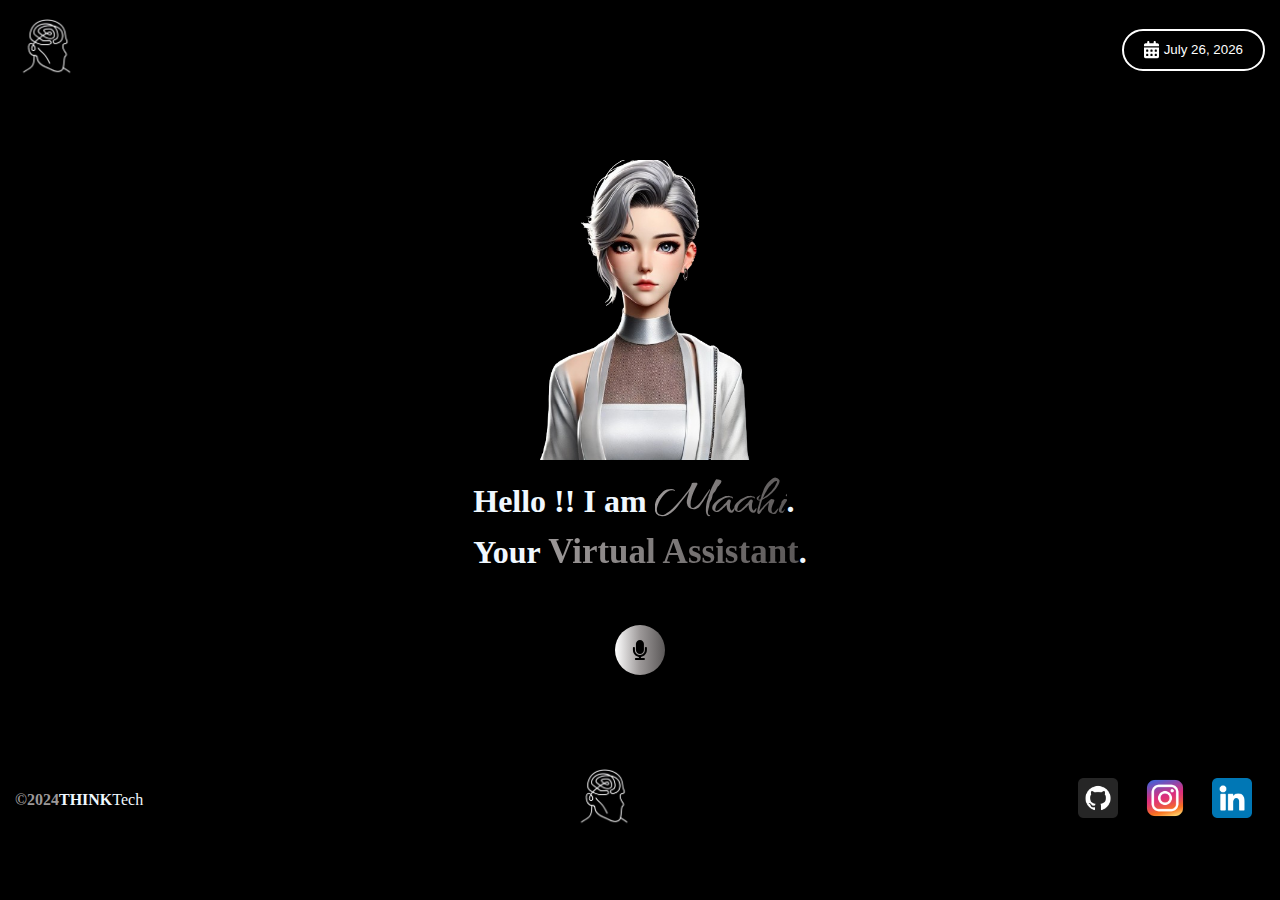
<file: Virtual Assistant/index.html>
<!DOCTYPE html>
<html lang="en">
<head>
    <meta charset="UTF-8">
    <meta name="viewport" content="width=device-width, initial-scale=1.0">
    <title>Maahi</title>
  <!-- <link rel="shortcut icon" href="logo.jpg" type="image/x-icon"> -->
  <link rel="stylesheet" href="style.css">
</head>

<body>
  <div class="main">
    <div class="nav">
      <div>
         <a href="https://thinkthechh.netlify.app/"><img src="../jpgs/logo.png" alt="#" height="60px"></a>
      </div>
      <button class="btn2">
        <svg xmlns="http://www.w3.org/2000/svg" style="margin-right: 5px;" width="15px"
            viewBox="0 0 448 512">
            <path fill="#ffffff"
                d="M128 0c17.7 0 32 14.3 32 32l0 32 128 0 0-32c0-17.7 14.3-32 32-32s32 14.3 32 32l0 32 48 0c26.5 0 48 21.5 48 48l0 48L0 160l0-48C0 85.5 21.5 64 48 64l48 0 0-32c0-17.7 14.3-32 32-32zM0 192l448 0 0 272c0 26.5-21.5 48-48 48L48 512c-26.5 0-48-21.5-48-48L0 192zm64 80l0 32c0 8.8 7.2 16 16 16l32 0c8.8 0 16-7.2 16-16l0-32c0-8.8-7.2-16-16-16l-32 0c-8.8 0-16 7.2-16 16zm128 0l0 32c0 8.8 7.2 16 16 16l32 0c8.8 0 16-7.2 16-16l0-32c0-8.8-7.2-16-16-16l-32 0c-8.8 0-16 7.2-16 16zm144-16c-8.8 0-16 7.2-16 16l0 32c0 8.8 7.2 16 16 16l32 0c8.8 0 16-7.2 16-16l0-32c0-8.8-7.2-16-16-16l-32 0zM64 400l0 32c0 8.8 7.2 16 16 16l32 0c8.8 0 16-7.2 16-16l0-32c0-8.8-7.2-16-16-16l-32 0c-8.8 0-16 7.2-16 16zm144-16c-8.8 0-16 7.2-16 16l0 32c0 8.8 7.2 16 16 16l32 0c8.8 0 16-7.2 16-16l0-32c0-8.8-7.2-16-16-16l-32 0zm112 16l0 32c0 8.8 7.2 16 16 16l32 0c8.8 0 16-7.2 16-16l0-32c0-8.8-7.2-16-16-16l-32 0c-8.8 0-16 7.2-16 16z" />
        </svg>
        <span id="currentDate"></span>
    </button>
    </div>
  <div class="main1">
    <div class="imgdiv">
      <img src="../jpgs/female Ai.png" height="300px" alt="logo" id="logo">
    </div>
    <div class="content" id="content">
      <h1 style="font-family: 'Times New Roman', Times, serif;">Hello !! I am <span id="name">Maahi</span>. 
        <br>
        Your <span id="va">Virtual Assistant</span>.</h1>
    </div>
    <div class="mic1">
    <div class="main2">
      <div class="btn1">
        <button id="btn" class="button">
        <svg fill="#000" width="100px" height="100px" viewBox="-3.5 0 24 24" xmlns="http://www.w3.org/2000/svg"><path d="m8.4 16.8c2.65-.003 4.797-2.15 4.8-4.8v-7.2c0-2.651-2.149-4.8-4.8-4.8s-4.8 2.149-4.8 4.8v7.2c.003 2.65 2.15 4.797 4.8 4.8z"/><path d="m16.8 12v-2.4c0-.663-.537-1.2-1.2-1.2s-1.2.537-1.2 1.2v2.4c0 3.314-2.686 6-6 6s-6-2.686-6-6v-2.4c0-.663-.537-1.2-1.2-1.2s-1.2.537-1.2 1.2v2.4c.007 4.211 3.11 7.695 7.154 8.298l.046.006v1.296h-3.6c-.663 0-1.2.537-1.2 1.2s.537 1.2 1.2 1.2h9.6c.663 0 1.2-.537 1.2-1.2s-.537-1.2-1.2-1.2h-3.6v-1.296c4.09-.609 7.193-4.093 7.2-8.303z"/></svg>
        <span class="tooltip">Click here for talk to me</span>
        </button>
      </div>
      <div class="d1">
        <img src="voice.gif" class="voice" alt="voice" id="voice">
      </div>
    </div>
  </div>
  </div>
  <div class="footer">
    <div style="color: aliceblue;"><b><span style="color: #9c9898;">©2024</span></b><b>THINK</b>Tech</div>
    <div>
        <a href="https://thinkthechh.netlify.app/"><img class="logo" src="../jpgs/logo.png" alt="#" height="60px"></a>
    </div>
    <div class="img1">
        <a href="https://github.com/iapoorv01"><img src="../jpgs/github.png" alt="#"  class="images"></a>
        <a href="https://www.instagram.com/i__apoorv__01/?igsh=YWtjNXg4MTVpdTVr"><img src="../jpgs/instagram.png" alt="#" class="images"></a>
        <a href="https://www.linkedin.com/in/iapoorv01?utm_source=share&utm_campaign=share_via&utm_content=profile&utm_medium=android_app "><img src="../jpgs/linkedin.png" alt="#"  class="images"></a>
    </div>
</div>
</div>
    <script src="/Virtual Assistant/vscript.js"></script>
  
</body>
</html>
</file>
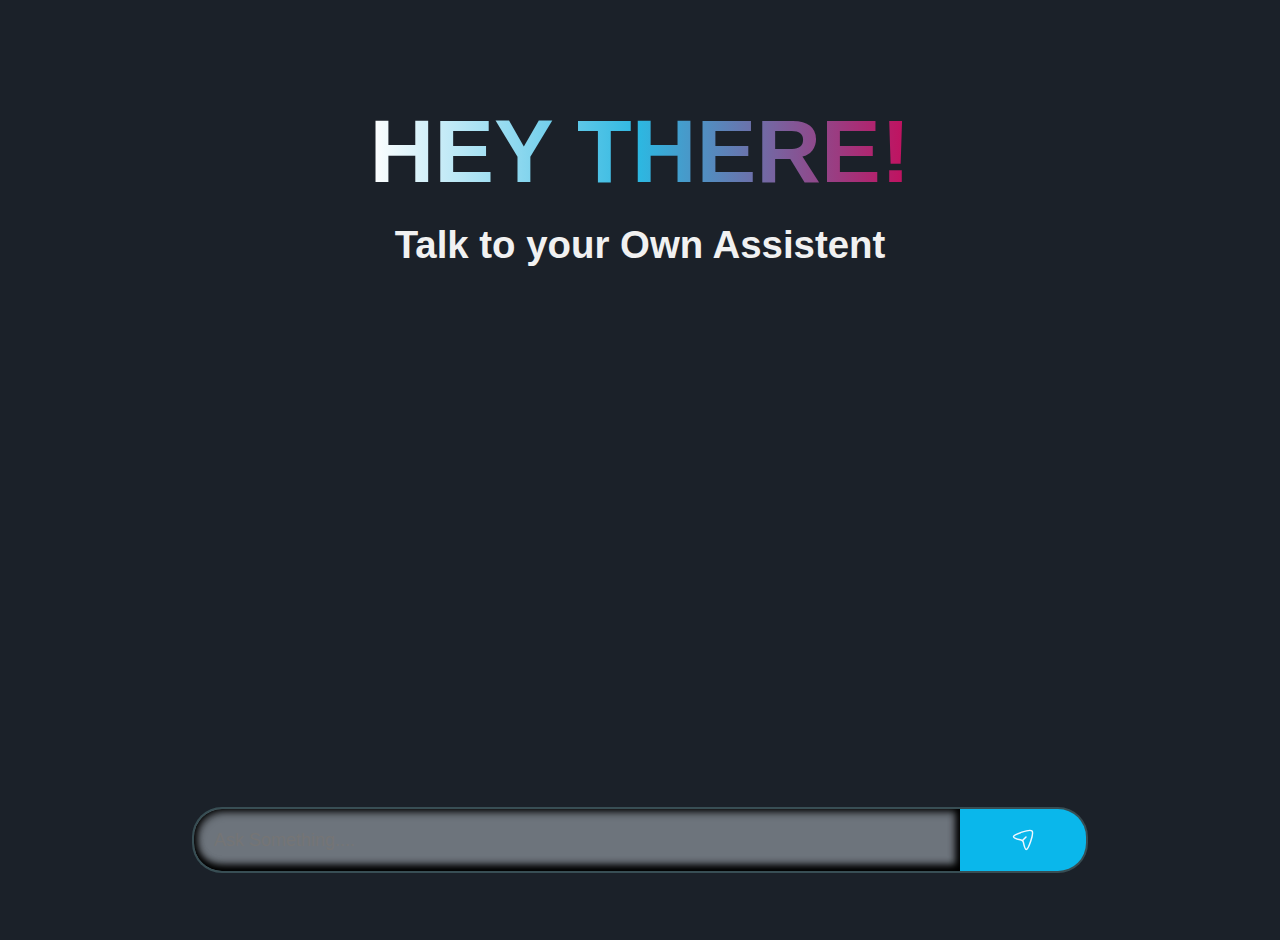
<file: chatbot/chatbot/index.html>
<!DOCTYPE html>
<html lang="en">
<head>
    <meta charset="UTF-8">
    <meta name="viewport" content="width=device-width, initial-scale=1.0">
    <title>ai chat bot</title>
    <link rel="stylesheet" href="style.css">
</head>
<body>
 <div class="container">
    <h1>HEY THERE!</h1>
    <h2>Talk to your Own Assistent</h2>
 </div>  
 <div class="prompt-area">
<input type="text" class="prompt" placeholder="Ask Something....">
<button class="btn"><img src="send.svg" alt="btn"></button>

 </div> 
<div class="chat-container">
</div>
 <script src="script.js"></script>   
</body>
</html>
</file>
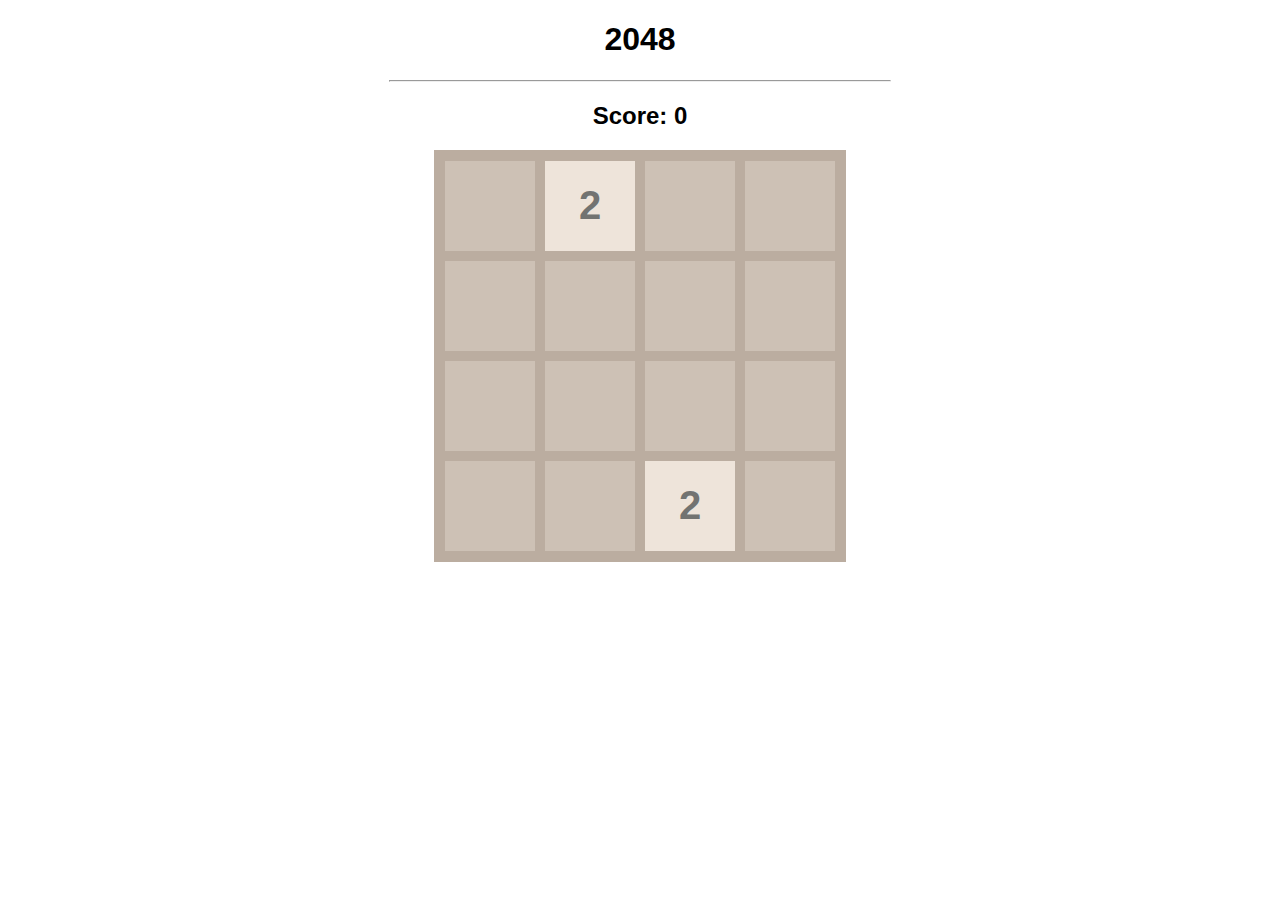
<file: games/2048/index.html>
<!DOCTYPE html>
<html>
    <head>
        <meta charset="UTF-8">
        <meta name="viewport" content="width=device-width, initial-scale=1.0">
        <title>2048</title>
        <link rel="stylesheet" href="2048.css">
        <script src="2048.js"></script>
    </head>

    <body>
        <h1>2048</h1>
        <hr>
        <h2>Score: <span id="score">0</span></h2>
        <div id="board">
        </div>
    </body>
</html>
</file>
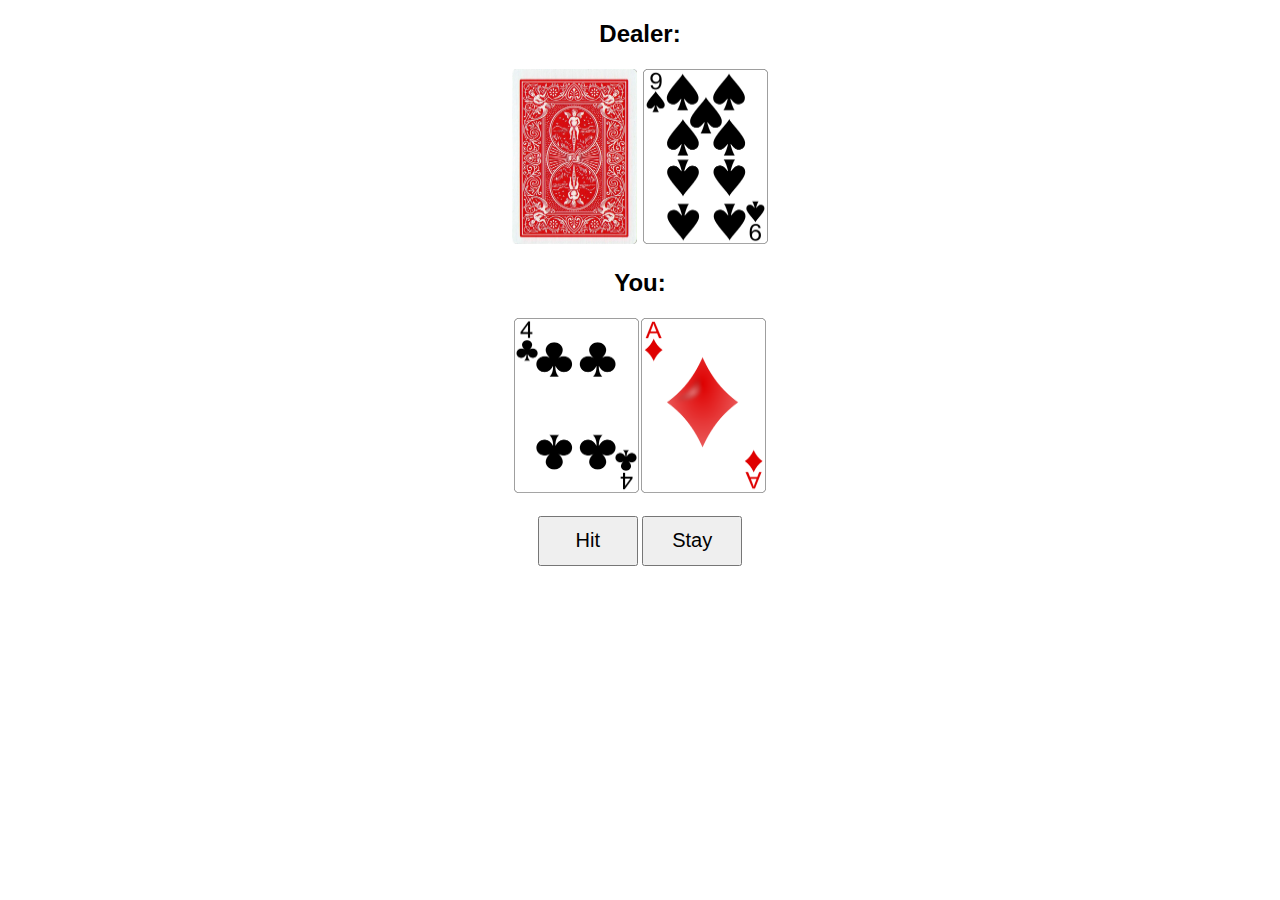
<file: games/black-jack/index.html>
<!DOCTYPE html>
<html>
    <head>
        <meta charset="UTF-8">
        <meta name="viewport" content="width=device-width, initial-scale=1.0">
        <title>Black Jack</title>
        <link rel="stylesheet" href="blackjack.css">
        <script src="blackjack.js"></script>
    </head>

    <body>
        <h2>Dealer: <span id="dealer-sum"></span></h2>
        <div id="dealer-cards">
            <img id="hidden" src="./cards/BACK.png">
        </div>

        <h2>You: <span id="your-sum"></span></h2>
        <div id="your-cards"></div>

        <br>
        <button id="hit">Hit</button>
        <button id="stay">Stay</button>
        <p id="results"></p>
    </body>
</html>
</file>
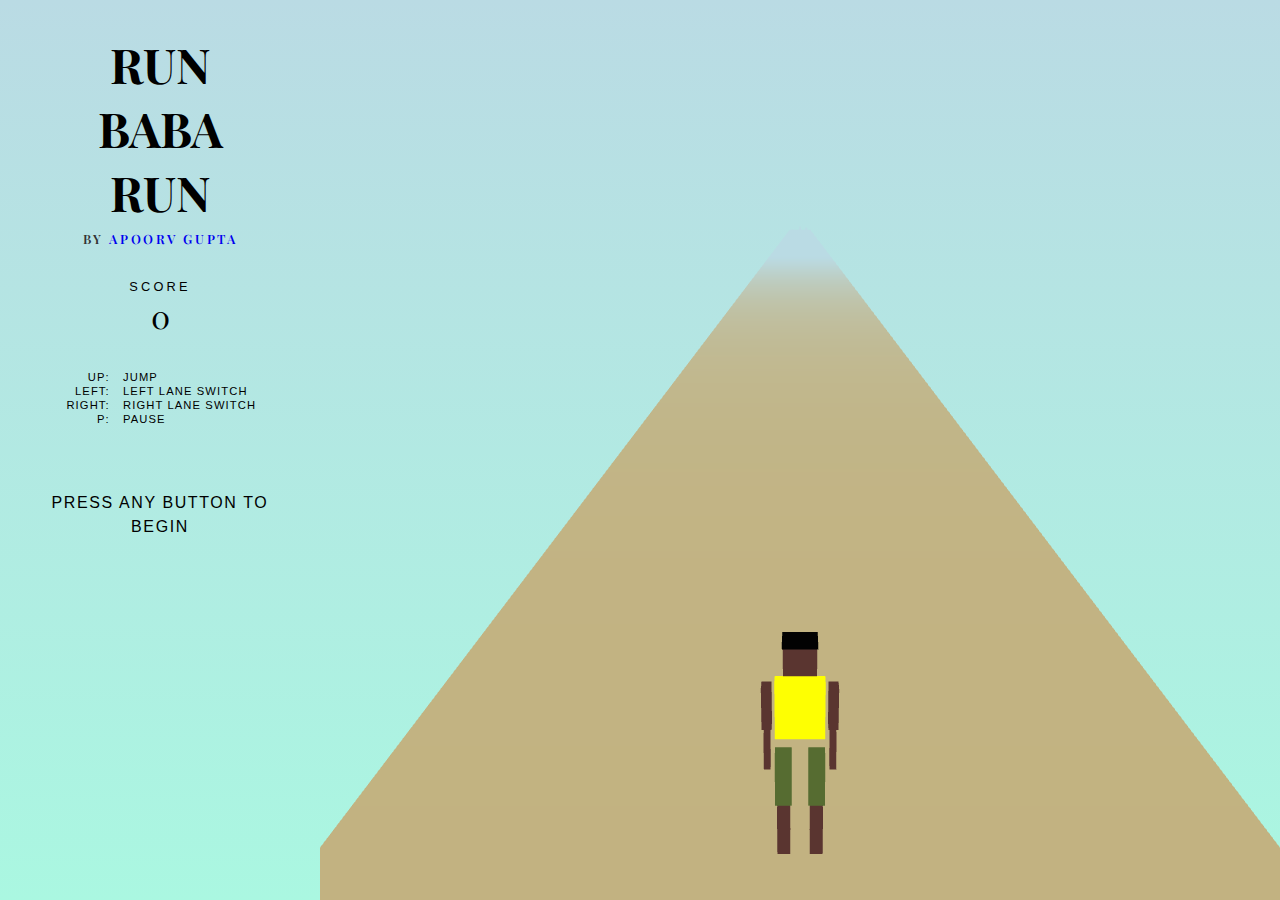
<file: games/Boxy-Run/index.html>
<html>
	<head>
		<title>Wan Fung Chui | Boxy Run</title>
		<link href="https://fonts.googleapis.com/css?family=Playfair+Display:400,700" rel="stylesheet">
		<script type="text/javascript" src="js/three.min.js"></script>
        <script type="text/javascript" src="js/game.js"></script>
		<link href="style.css" rel="stylesheet">
	</head>
	<body>
		<input type="hidden" name="">
		<div class="panel">
			<div class="game-title">
				<div class="title">RUN BABA RUN</div>
				<div class="byline">by <a target="_blank" href="https://github.com/iapoorv01">Apoorv Gupta</a></div>
			</div>
			<div class="stat">
				<label>Score</label>
				<p id="score">0</p>
			</div>
			<table id="controls">
			  	<tr>
			    	<td>Up:</td>
			    	<td>Jump</td>
			  	</tr>
			  	<tr>
			    	<td>Left:</td>
			    	<td>Left lane switch</td>
			  	</tr>
			  	<tr>
			    	<td>Right:</td>
			    	<td>Right lane switch</td>
			  	</tr>
			  	<tr>
			    	<td>p:</td>
			    	<td>Pause</td>
			  	</tr>
			</table>
			<table id="ranks"></table>
			<div class="animate-flicker" id="variable-content">Press any button to begin</div>
		</div>
		<div id="world"></div>
			
		</div>
	</body>
</html>
</file>
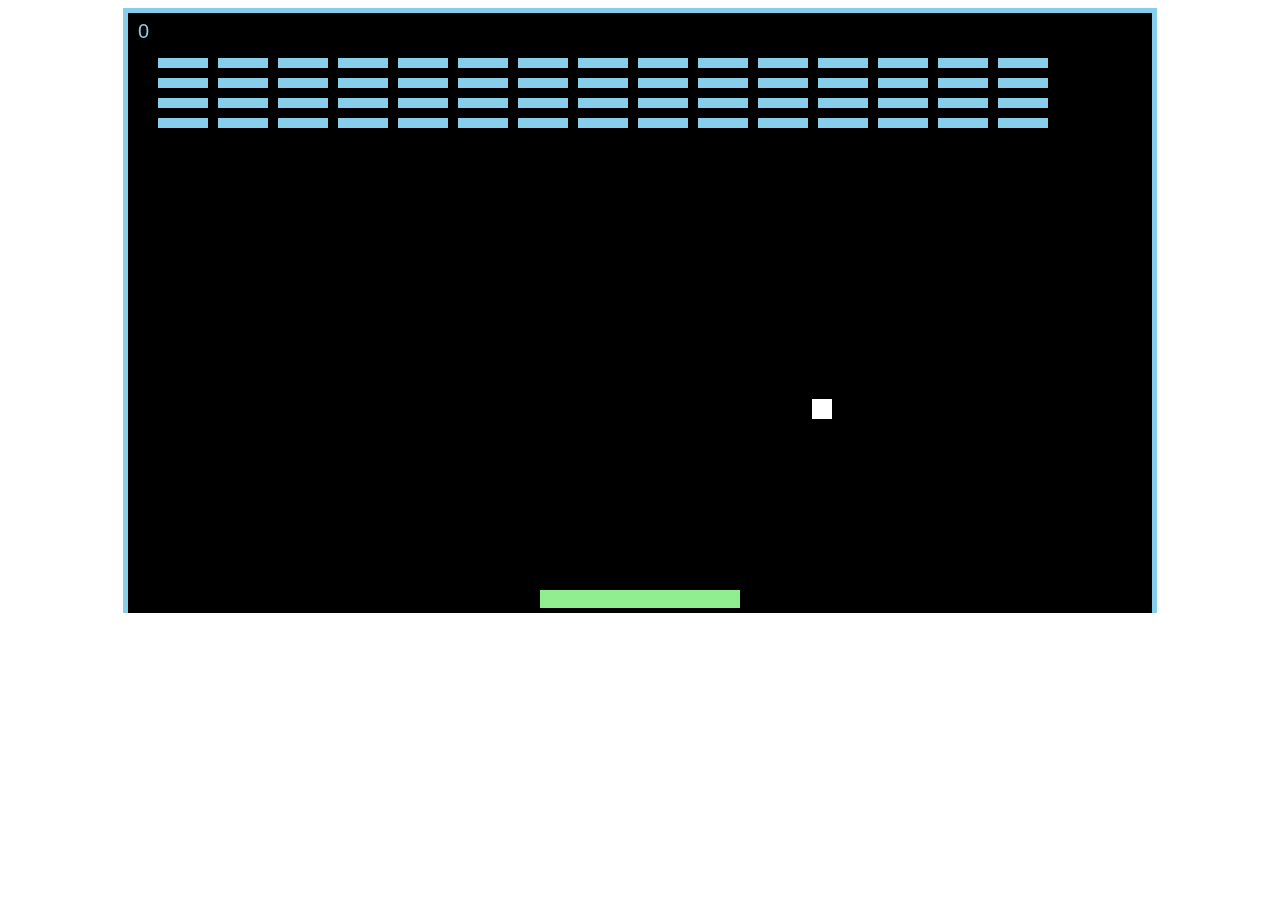
<file: games/breakout/index.html>
<!DOCTYPE html>
<html>
    <head>
        <meta charset="UTF-8">
        <meta name="viewport", content="width=device-width, initial-scale=1.0">
        <title>Breakout</title>
        <link rel="stylesheet" href="breakout.css">
        <script src="breakout.js"></script>
    </head>

    <body>
        <canvas id="board"></canvas>
    </body>
</html>
</file>
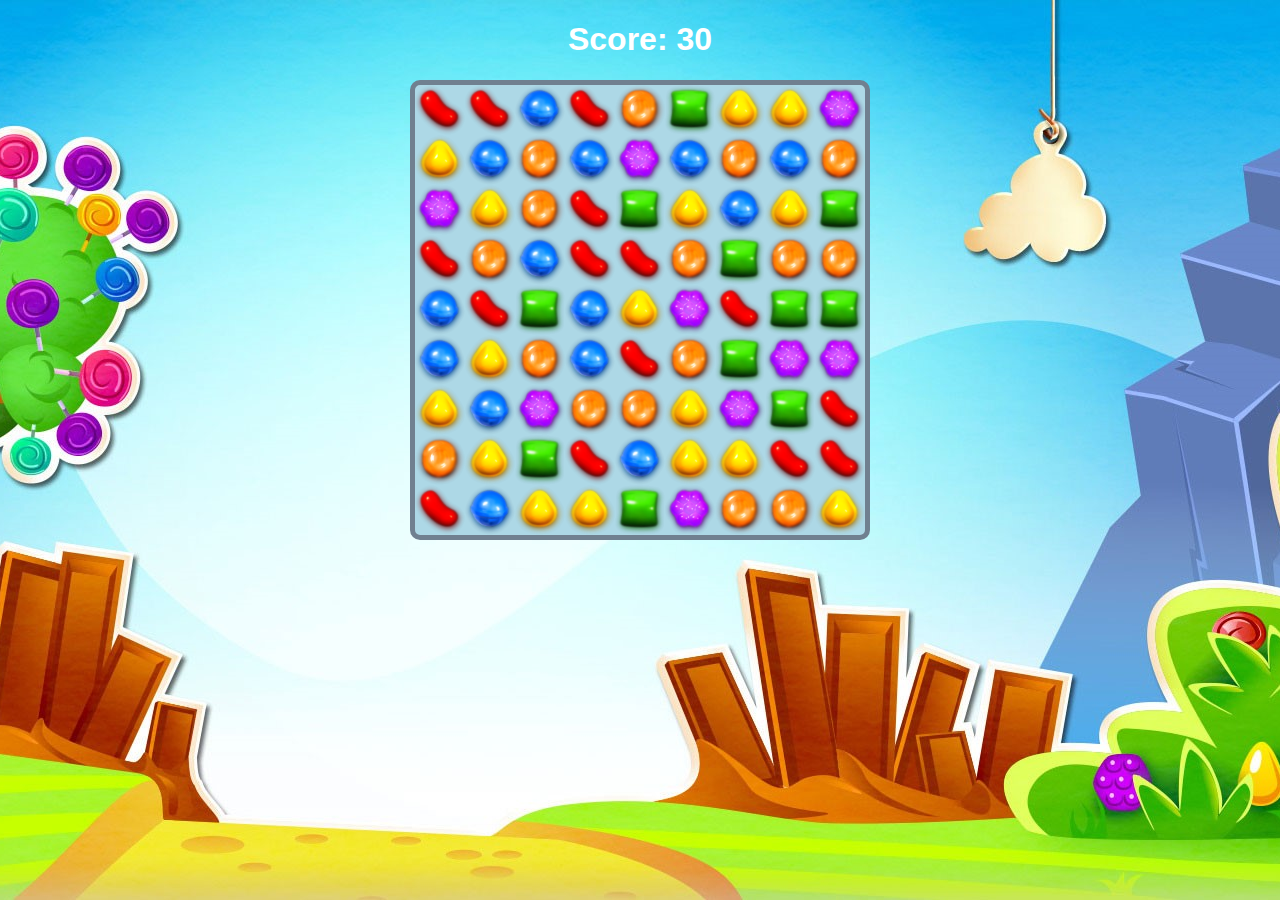
<file: games/candy-crush/index.html>
<!DOCTYPE html>
<html>
    <head>
        <meta charset="UTF-8">
        <meta name="viewport" content="width=device-width, initial-scale=1.0">
        <title>Candy Crush</title>
        <link rel="stylesheet" href="candy.css">
        <script src="candy.js"></script>
    </head>

    <body>
        <h1>Score: <span id="score">0</span></h1>
        <div id="board"></div>
    </body>
</html>
</file>
<file: Virtual Assistant/style.css>
@import url('https://fonts.googleapis.com/css2?family=Qwitcher+Grypen:wght@400;700&display=swap');

*{
    margin: 0;
    padding: 0;
    box-sizing: border-box;
}
body{
    width: 100%;
    height: 100%;
    background-color: black;
    display: flex;
    justify-content: center;
}
.btn2
{
    padding: 10px 20px;
    border-radius: 50px;
    background-color: #000;
    border: 2px solid #fff;
    transition: all 0.5s;
    color: #fff;  
    display: flex;
    justify-content: center;
    align-items: center;
}
.btn2:hover
{
    color: #000;
    border: 2px solid #9c9898;
    background-color: #9c9898;
}
.main
{
    width: 100%;
}
.main1
{
    height: 600px;
    width: 500px;
    margin: auto;
    display: flex;
    justify-content: center;
    align-items: center;
    position: relative;
}
.main2
{
    height: 100px;
    width: 100px;
    display: flex;
    justify-content: center;
    position: relative;
}
.imgdiv
{
    position: absolute;
    top: 10%;
}
.content
{
    position: absolute;
    top: 60%;
}

h1{
    color: aliceblue;
    font-family: "Protest Guerrilla", sans-serif;
}
#name{
    
    background: linear-gradient(to right,#9c9898 ,rgb(91, 88, 88));
    -webkit-text-fill-color: transparent;
    background-clip: text;
    font-size: 45px;
    font-family: "Qwitcher Grypen", cursive;
    font-size: 65px;
}
#va{
    background: linear-gradient(to right,#9c9898 ,rgb(91, 88, 88));
    -webkit-text-fill-color: transparent;
    background-clip: text;
    font-size: 35px; 
    /* font-family: "Qwitcher Grypen", cursive; */
    
}

.btn1
{
    align-self: center;
    position: absolute;
}
.d1
{
    height: 100px;
    width: 100px;
    display: flex;
    justify-content: center;
}
.voice{
    width: 90px;
    align-self: center;
    display: none;
    position: absolute;
}

.button {
    width: 50px;
    height: 50px;
    border-radius: 50%;
    border: none;
    background: linear-gradient(to right,white,#9c9898 ,rgb(91, 88, 88));
    display: flex;
    align-items: center;
    justify-content: center;
    cursor: pointer;
    box-shadow: 0px 10px 10px rgba(0, 0, 0, 0.151);
    position: relative;
}
.button svg {
    height: 1.5em;
    fill: rgb(0, 0, 0);
}
.button:hover svg {
    animation: jello-vertical 0.7s both;
}
@keyframes jello-vertical {
    0% {
        transform: scale3d(1, 1, 1);
    }
    30% {
        transform: scale3d(0.75, 1.25, 1);
    }
    40% {
      transform: scale3d(1.25, 0.75, 1);
    }
    50% {
      transform: scale3d(0.85, 1.15, 1);
    }
    65% {
      transform: scale3d(1.05, 0.95, 1);
    }
    75% {
      transform: scale3d(0.95, 1.05, 1);
    }
    100% {
      transform: scale3d(1, 1, 1);
    }
  }
  
  .tooltip {
    position: absolute;
    top: -20px;
    opacity: 0;
    background: linear-gradient(to right,white,#9c9898 ,rgb(91, 88, 88));
    color: rgb(0, 0, 0);
    padding: 5px 10px;
    border-radius: 5px;
    display: flex;
    align-items: center;
    justify-content: center;
    transition-duration: 0.2s;
    pointer-events: none;
    letter-spacing: 0.5px;
    width: 200px;
  }
  
  .tooltip::before {
    position: absolute;
    content: "";
    width: 10px;
    height: 10px;
    background: linear-gradient(to right,white,#9c9898 ,rgb(91, 88, 88));
    background-size: 1000%;
    background-position: center;
    transform: rotate(45deg);
    bottom: -15%;
    transition-duration: 0.3s;
  }
  
  .button:hover .tooltip {
    top: -40px;
    opacity: 1;
    transition-duration: 0.3s;
  }
  .mic1
  {
    position: absolute;
    bottom: 0%;
}

.nav
{
    /* border: 2px solid red; */
    height: 100px;
    width: 100%;
    display: flex;
    align-items: center;
    justify-content: space-between;
    padding: 0px 15px 0px 15px;
}
.footer
{
    height: 80px;
    width: 100%;
    /* border: 2px solid red; */
    background-color: #000;
    display: flex;
    justify-content: space-between;
    position: relative;
    padding: 0px 15px 0px 15px;
    align-items: center;
    margin-top: 60px;
}
.images
{
    height: 40px;
}
.img1
{
    display: flex; 
    justify-content:space-around; 
    width:200px;
}
</file>
<file: chatbot/chatbot/style.css>
*{
    margin: 0;
    padding: 0;
    box-sizing: border-box;
    font-family: 'Gill Sans', 'Gill Sans MT', Calibri, 'Trebuchet MS', sans-serif;
}
body{
    width: 100%;
    height: 100%;
    background-color: rgb(27, 33, 41);
}
.container{
    width: 100%;
    height: 100vh;
    display: flex;
    align-items: center;
    gap:20px;
    padding-top: 100px;
    flex-direction: column;
}
.container h1{
    display: inline-block;
    font-size: 7vw;
    background: linear-gradient(to right,white,rgb(45, 183, 225) ,rgb(196, 14, 93));
    background-clip: text;
    -webkit-text-fill-color: transparent;
}
.container h2{
    font-size: 3vw;
    color: rgb(241, 241, 241);
}
.prompt-area{
    width: 100%;
    height:120px;
    background-color: rgb(27, 33, 41);
    position: fixed;
    bottom: 0;
    display: flex;
    align-items: center;
    justify-content: center;
    z-index: 2;
}
.prompt{
    width: 60%;
    height: 55%;
    padding: 20px;
    border-radius: 30px 0px 0px 30px;
    background-color: rgba(240, 248, 255, 0.388);
    border: 2px solid rgb(56, 78, 84);
    border-right:none;
    outline:none;
    box-shadow: inset 2px 2px 10px rgb(0, 0, 0),inset -2px -4px 10px black,inset -2px -4px 10px black;
    font-size: 18px;
    color:white
}
.btn{
    border: none;
    width: 10%;
    height: 55%;
    background-color: rgb(10, 183, 235);
  
    border-radius: 0px 30px 30px 0px;
    display: flex;
    align-items: center;
    justify-content: center;
    border: 2px solid rgb(56, 78, 84);
    border-left:none;
    cursor: pointer;
}
.btn:hover{
    background-color: rgba(14, 122, 155, 0.728);
}
.chat-container{
    width: 100%;
    max-height: calc(100vh - 120px);
    overflow-y: auto;
    padding: 20px;
    display: flex;
    /* align-items: center; */
    flex-direction: column;
    gap:20px;
}
.user-chat-box{
    width: 70%;
    padding: 20px;
    background-color: rgb(96, 136, 173);
    display: flex;

    gap:20px;
    border-radius: 30px 30px 0px 30px;
    color: rgba(255, 255, 255, 0.758);
    font-size: 20px;
    box-shadow: 2px 4px 10px black;
}
#img{
 width: 100px;
 height: 100%;
    display: flex;
    align-items: center;
    justify-content: center;

}
#img img{
    width: 50px;
    height: 50px;
    filter: drop-shadow(2px 2px 10px black);
}
.ai-chat-box{
    width: 70%;
    padding: 20px;
    background-color: rgba(120, 169, 215, 0.276);
    display: flex;
    gap:20px;
 
    border-radius: 30px 30px 30px 0px;
    color: rgba(255, 255, 255, 0.758);
    font-size: 20px;
    box-shadow: 2px 4px 10px black;
}
.loading{
    filter: drop-shadow(2px 2px 2px black);
}
</file>
<file: games/2048/2048.css>
body {
    font-family: Arial, Helvetica, sans-serif;
    text-align: center;
}

hr {
    width: 500px;
}

#board {
    width: 400px;
    height: 400px;

    background-color: #cdc1b5;
    border: 6px solid #bbada0;

    margin: 0 auto;
    display: flex;
    flex-wrap: wrap;
}

.tile {
    width: 90px;
    height: 90px;
    border: 5px solid #bbada0;

    font-size: 40px;
    font-weight: bold;
    display: flex;
    justify-content: center;
    align-items: center;
}


/* colored tiles */

.x2 {
    background-color: #eee4da;
    color: #727371;
}

.x4 {
    background-color: #ece0ca;
    color: #727371;
}

.x8 {
    background-color: #f4b17a;
    color: white;
}

.x16{
    background-color: #f59575;
    color: white;
}

.x32{
    background-color: #f57c5f;
    color: white;
}

.x64{
    background-color: #f65d3b;
    color: white;
}

.x128{
    background-color: #edce71;
    color: white;
}

.x256{
    background-color: #edcc63;
    color: white;
}

.x512{
    background-color: #edc651;
    color: white;
}

.x1024{
    background-color: #eec744;
    color: white;
}

.x2048{
    background-color: #ecc230;
    color: white;
}

.x4096 {
    background-color: #fe3d3d;
    color: white;
}

.x8192 {
    background-color: #ff2020;
    color: white;
}
</file>
<file: games/black-jack/blackjack.css>
body {
    font-family: Arial, Helvetica, sans-serif;
    text-align: center;
}

#dealer-cards img {
    height: 175px;
    width: 125px;
    margin: 1px;
}

#your-cards img {
    height: 175px;
    width: 125px;
    margin: 1px;
}

#hit {
    width: 100px;
    height: 50px;
    font-size: 20px;
}

#stay {
    width: 100px;
    height: 50px;
    font-size: 20px;
}
</file>
<file: games/Boxy-Run/style.css>
* {
    margin:0;
    padding:0;
    font-family:'Avenir Next', Avenir, 'Helvetica Neue', Helvetica, Arial, sans-serif;
}

html, body {
  width:100%;
  height:100%;
}

html, body {
    background: linear-gradient(#badbe4, #aaf7e1);
}

#world {
  position: absolute;
  width:75%;
  height: 100%;
  right:0;
  overflow: hidden;
}

.panel {
    position:absolute;
    top:0;
    left:0;
    padding: 2em 3em;
    width: 25%;
    box-sizing: border-box;
}

.game-title {
    z-index:100;
    position:relative;
    text-align:center;
}

.game-title .title {
    font-family: 'Playfair Display', serif;
    font-weight:700;
    font-size:3em;
}

.game-title .byline {
    font-family: 'Playfair Display', serif;
    text-transform:uppercase;
    color:#333;
    letter-spacing:0.2em;
    font-size:0.8em;
    font-weight:600;
    margin-top:0.5em;
}

a {
    font-family: 'Playfair Display', serif;
    letter-spacing:0.2em;
    font-weight:600;
    text-decoration: none;
}

table {
    width: 100%;
    box-sizing: border-box;
    margin-top: 2em;
}

td {
    letter-spacing:0.1em;
    font-size:0.7em;
    text-transform:uppercase;
    font-weight:400;
}

td:first-child {
    width: 30%;
    text-align: right;
    padding-right: 0.5em;
}

td:nth-child(2) {
    width: 70%;
    text-align: left;
    padding-left: 0.5em;
}

.stat {
    margin-top: 2em;
    text-align:center;
}

.stat p {
    width:100%;
    text-align:center;
    font-family:'Playfair Display';
    font-size:2em;
}

.stat label {
    text-align:center;
    text-transform:uppercase;
    letter-spacing:0.25em;
    font-size:0.8em;
    width:100%;
    float:left;
}

#variable-content {
    margin-top:2em;
    letter-spacing:0.1em;
    text-transform:uppercase;
    font-size:1em;
    font-weight:100;
    text-align:center;
    line-height:150%;
}

@keyframes flickerAnimation {
  0%   { opacity:1; }
  50%  { opacity:0; }
  100% { opacity:1; }
}

@-o-keyframes flickerAnimation{
  0%   { opacity:1; }
  50%  { opacity:0; }
  100% { opacity:1; }
}

@-moz-keyframes flickerAnimation{
  0%   { opacity:1; }
  50%  { opacity:0; }
  100% { opacity:1; }
}

@-webkit-keyframes flickerAnimation{
  0%   { opacity:1; }
  50%  { opacity:0; }
  100% { opacity:1; }
}

.animate-flicker {
   -webkit-animation: flickerAnimation 1.5s infinite;
   -moz-animation: flickerAnimation 1.5s infinite;
   -o-animation: flickerAnimation 1.5s infinite;
    animation: flickerAnimation 1.5s infinite;
}
</file>
<file: games/breakout/breakout.css>
body {
    text-align: center;
}

#board {
    background-color: black;
    border-top: 5px solid skyblue;
    border-left: 5px solid skyblue;
    border-right: 5px solid skyblue;
}
</file>
<file: games/candy-crush/candy.css>
body {
    background: url("./background.jpg") no-repeat center center fixed;
    background-size: cover;
    font-family: Arial, Helvetica, sans-serif;
    color: white;
    text-align: center;
}

#board {
    width: 450px;
    height: 450px;
    background-color: lightblue;
    border: 5px solid slategray;
    border-radius: 10px;
    margin: 0 auto;
    display: flex;
    flex-wrap: wrap;
}

#board img {
    width: 50px;
    height: 50px;
}
</file>
